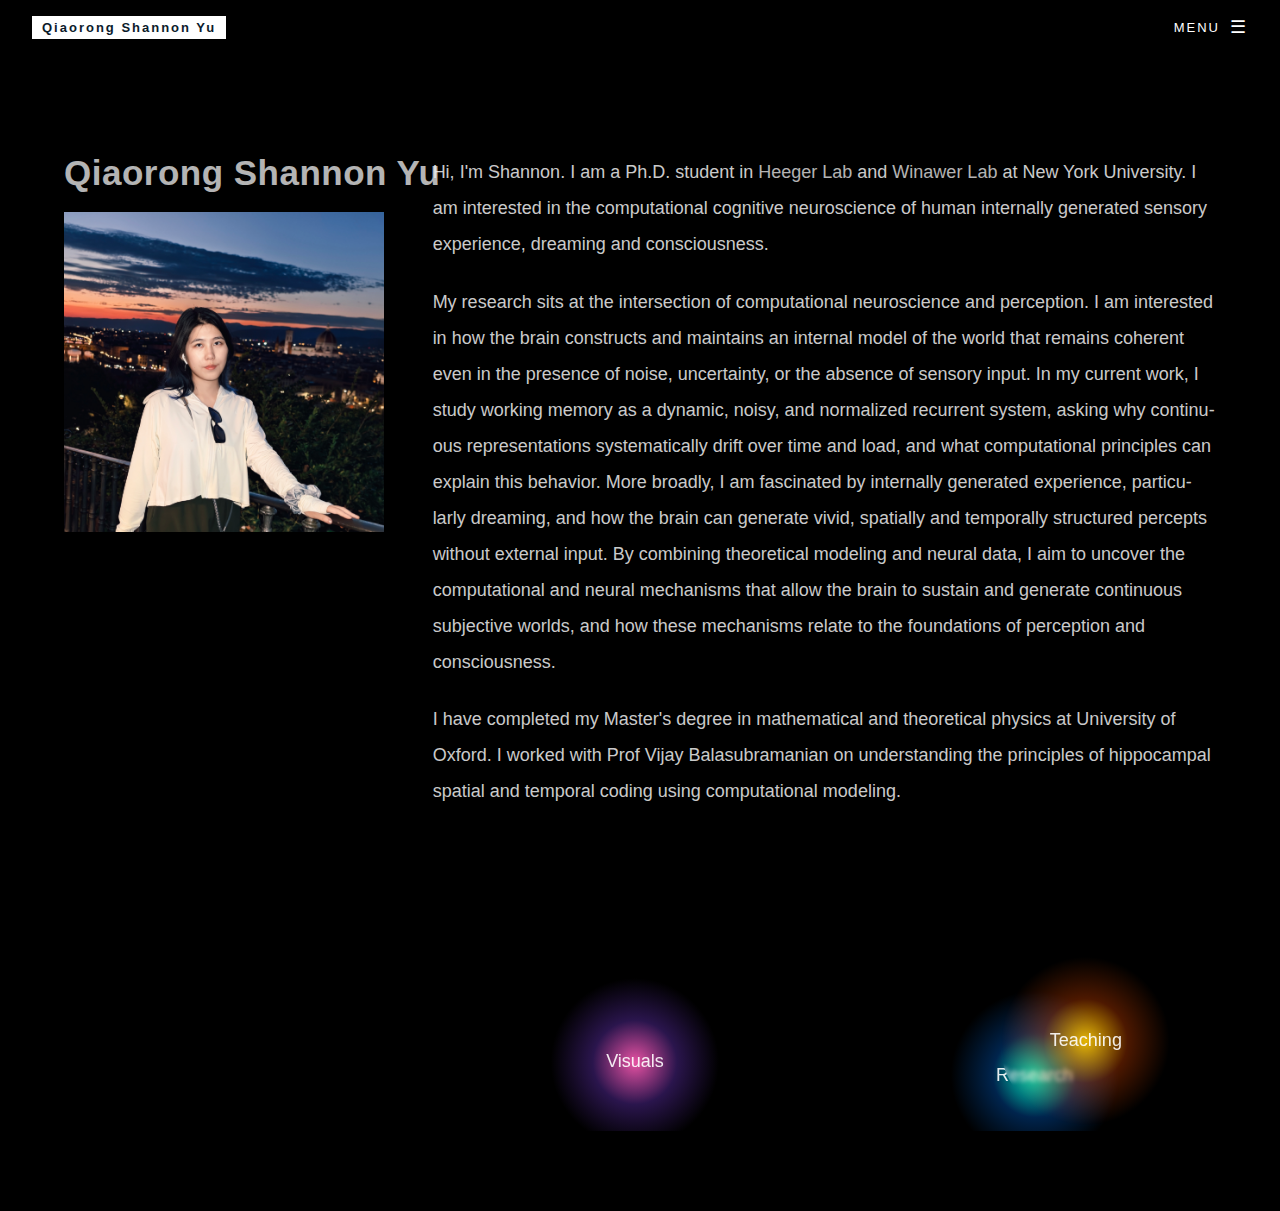
<file: index.html>
<!DOCTYPE html>
<html lang="en">
<head>
  <meta charset="utf-8" />
  <meta http-equiv="X-UA-Compatible" content="IE=edge">
  <title>Q S Yu</title>
  <meta name="viewport" content="width=device-width, initial-scale=1">
  <link rel="stylesheet" type="text/css" href="main.css" />
  <link rel="stylesheet" href="https://cdnjs.cloudflare.com/ajax/libs/font-awesome/6.0.0-beta3/css/all.min.css">
</head>



<body>

  <!-- Site header with navigation -->
  <header class="site-header">
    <div class="nav-left">
      <span class="name-tag">Qiaorong Shannon Yu</span>
    </div>

    <div class="nav-center">
      <!-- COMPUTATIONAL COGNITIVE NEUROSCIENCE -->
    </div>

    <button class="nav-menu" id="menuBtn" aria-expanded="false" aria-controls="menuPanel">
      MENU <span class="burger">☰</span>
    </button>
  </header>

  <!-- Slide-in menu panel -->
  <div class="menu-overlay" id="menuOverlay" hidden></div>

  <aside class="menu-panel" id="menuPanel" aria-hidden="true">
    <button class="menu-close" id="menuClose" aria-label="Close menu">×</button>

    <nav class="menu-links">
      <a href="./pages/research_page/index.html">Research</a>
      <a href="./pages/art_page/index.html">Digital Art</a>
      <a href="./pages/comm_page/index.html">Teaching</a>

      <hr/>

      <a href="dict/files/qyu_cv.pdf"><i class="fas fa-file-alt"></i> CV</a>
      <a href="mailto:s.yu@nyu.edu"><i class="fas fa-envelope"></i> Email</a>
      <a href="https://github.com/qrsyu"><i class="fab fa-github"></i> Github</a>
      <a href="https://scholar.google.com/citations?user=2EaykxYAAAAJ&hl=en&oi=ao"><i class="fab fa-google"></i> Scholar</a>
      <a href="https://orcid.org/0009-0008-3761-3931" target="_blank" rel="noopener"><i class="fab fa-orcid"></i> ORCID</a>
      <a href="https://www.linkedin.com/in/qrsyu27315"><i class="fab fa-linkedin"></i> LinkedIn</a>
      <p><i class="fas fa-map-marker-alt"></i> New York, USA</p>
    </nav>
  </aside>

  <!-- Fullscreen interactive layer -->
  <canvas id="fx-canvas" aria-hidden="true"></canvas>

  <!-- Self introductions  -->
  <div class="intro"> 
      <div class="intro-left">
          <div class="intro-name">
              <h1>Qiaorong Shannon Yu</h1>
          </div>
          <div class="intro-photo">
              <img src="dict/images/profile.jpg" alt="Qiaorong Shannon Yu portrait">
          </div>
      </div>
      <div class="intro-right">
          <h2>
          Hi, I'm Shannon. I am a Ph.D. student in <a href="https://www.cns.nyu.edu/heegerlab/?page=home">Heeger Lab</a> and <a href='https://wp.nyu.edu/winawerlab/'>Winawer Lab</a> at New York University.
          I am interested in the computational cognitive neuroscience of human internally generated sensory experience, dreaming and consciousness. 
          </h2>
          <h2>
          My research sits at the intersection of computational neuroscience and perception. 
          I am interested in how the brain constructs and maintains an internal model of the world that remains coherent even in the presence of noise, 
          uncertainty, or the absence of sensory input. In my current work, I study working memory as a dynamic, noisy, and normalized recurrent system, 
          asking why continuous representations systematically drift over time and load, and what computational principles can explain this behavior. 
          More broadly, I am fascinated by internally generated experience, particularly dreaming, and how the brain can generate vivid, spatially and 
          temporally structured percepts without external input. By combining theoretical modeling and neural data, I aim to uncover the computational 
          and neural mechanisms that allow the brain to sustain and generate continuous subjective worlds, and how these mechanisms relate to the foundations 
          of perception and consciousness.
          <!-- My current research focues on how internally generated activity patterns drift over time and scale with working memory load, and how these dynamics can account for characteristic behavioral error patterns observed in human working memory.
          Using computational models, I study how biologically intrinsic noise interacts with recurrent neural dynamics to shape the stability and variability of these internal representations, linking circuit-level processes to behavioral measures of memory performance.     -->
          </h2>
          <h2>
          I have completed my Master's degree in mathematical and theoretical physics at University of Oxford. I worked with Prof Vijay Balasubramanian on understanding the principles of hippocampal spatial and temporal coding using computational modeling. 
          </h2>
      </div>
  </div>

  <section id="neurons-section">
    <div id="neurons-layer"></div>
  </section>

  <script src="menu.js"></script>
  <script src="neuron.js"></script> 
</body>
</html>
</file>
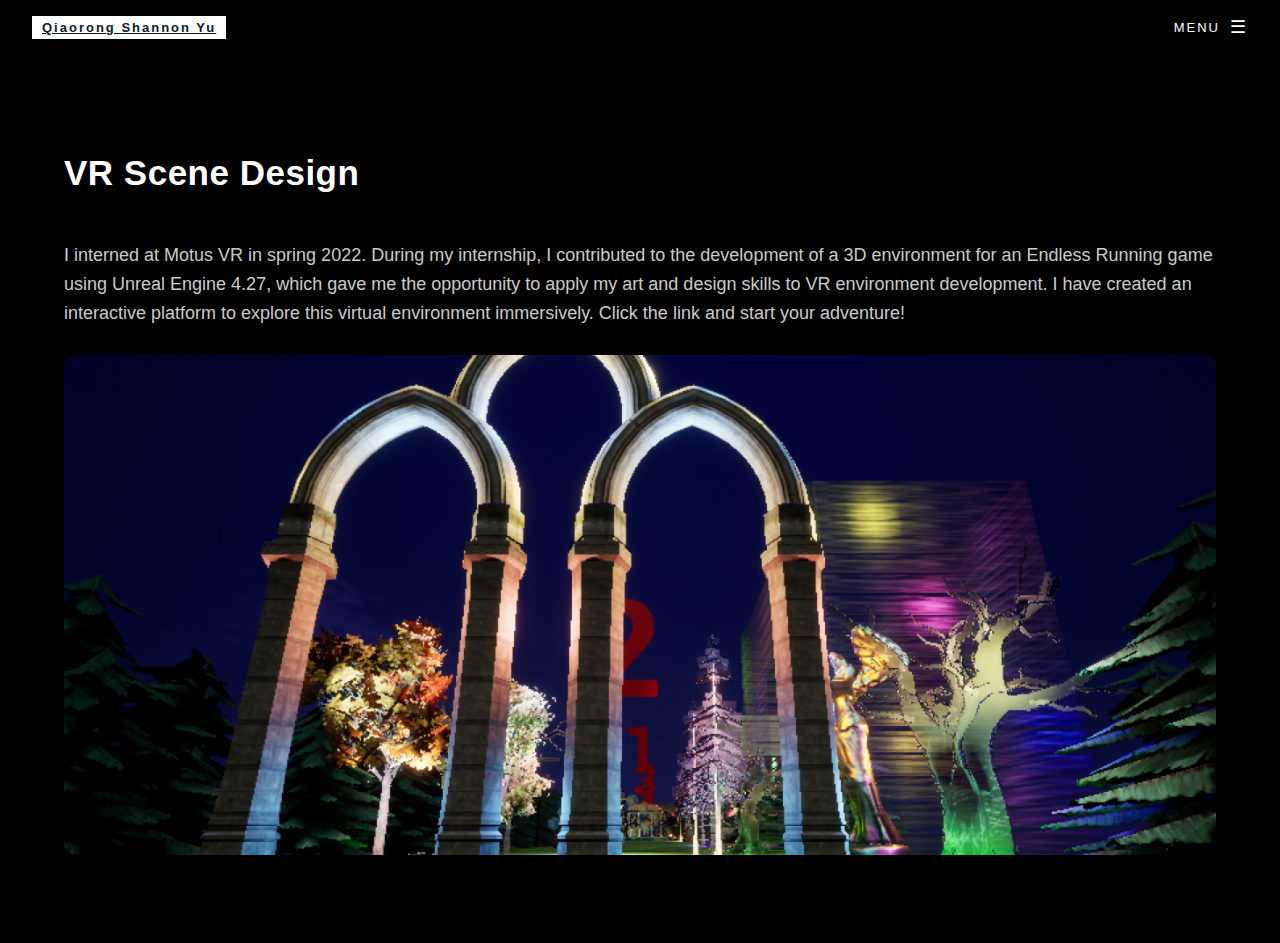
<file: pages/art_page/index.html>
<!DOCTYPE html>
<html lang="en">
<head>
    <meta charset="utf-8" />
    <meta http-equiv="X-UA-Compatible" content="IE=edge">
    <title>Q S Yu | Digital Art</title>
    <meta name="viewport" content="width=device-width, initial-scale=1">
    <link rel="stylesheet" href="../../main.css">
    <link rel="stylesheet" href="https://cdnjs.cloudflare.com/ajax/libs/font-awesome/6.0.0-beta3/css/all.min.css">
</head>



<!-- <body style="background-image: url('../../dict/images/art_cover.png');"> -->
<body>
    <div id="site-header"></div>
    
    <canvas id="fx-canvas" aria-hidden="true"></canvas>

    <div class="subpage"> 
        <div class="subpage-name">
            <h1>VR Scene Design</h1>
        </div>
        <div class="subpage-right">
            <h2>
                <!-- Motus VR is a company renowned for its innovative virtual reality locomotion platforms, and
                ROVR Systems Ltd makes a naturally intuitive locomotion platform for navigating virtual reality 
                (the ROVR), making VR comfortable and accessible for 4yrs to 80+yrs. It is utilized in various sectors 
                including healthcare, training, and gaming.  -->
                I interned at Motus VR in spring 2022. During my internship, I contributed to the development of 
                a 3D environment for an Endless Running game using Unreal Engine 4.27, which gave me the opportunity 
                to apply my art and design skills to VR environment development. I have created an interactive platform 
                to explore this virtual environment immersively. Click the link and start your adventure!
            </h2>
        </div>
        <div class="subpage-photo">
            <img src="../../dict/images/art/unreal-engine/10.png">
            <img src="../../dict/images/art/unreal-engine/11.png">
            <img src="../../dict/images/art/unreal-engine/12.png">
            <img src="../../dict/images/art/unreal-engine/13.png">
            <img src="../../dict/images/art/unreal-engine/5.png">
            <img src="../../dict/images/art/unreal-engine/6.png">
            <img src="../../dict/images/art/unreal-engine/16.png">
            <img src="../../dict/images/art/unreal-engine/7.png">
            <img src="../../dict/images/art/unreal-engine/3.png">
            <img src="../../dict/images/art/unreal-engine/4.png">
            <img src="../../dict/images/art/unreal-engine/2.png">
            <img src="../../dict/images/art/unreal-engine/15.png">
            <img src="../../dict/images/art/unreal-engine/1.png">
            <img src="../../dict/images/art/unreal-engine/8.png">
            <img src="../../dict/images/art/unreal-engine/9.png">
            <img src="../../dict/images/art/unreal-engine/14.png">
        </div>
    </div>
    
    <script src="../../pages/components/header_menu_content.js"></script>
    <script src="../../menu.js"></script>

</body>
</html>
</file>
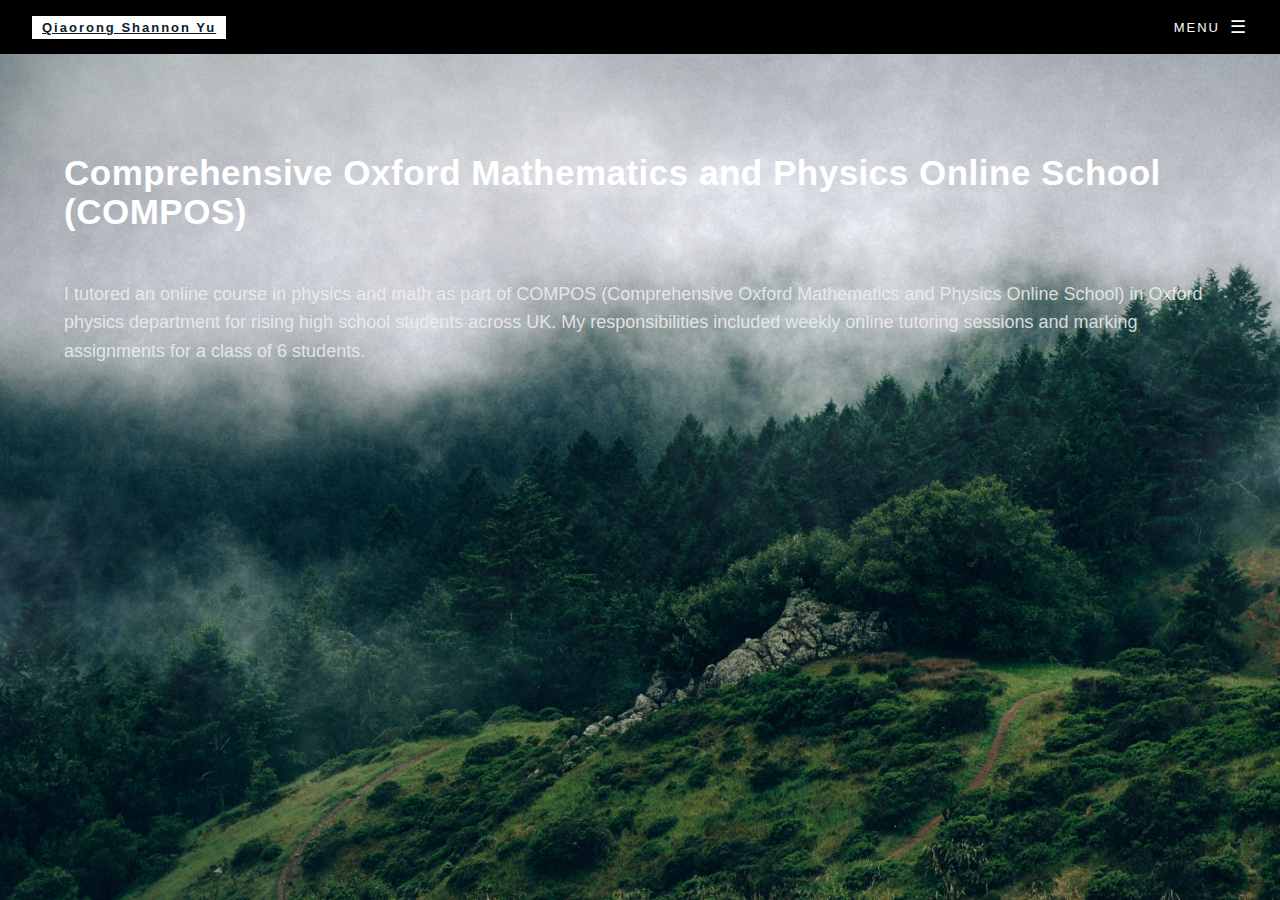
<file: pages/comm_page/index.html>
<!DOCTYPE html>
<html lang="en">
<head>
    <meta charset="utf-8" />
    <meta http-equiv="X-UA-Compatible" content="IE=edge">
    <title>Q S Yu | Teaching</title>
    <meta name="viewport" content="width=device-width, initial-scale=1">
    <link rel="stylesheet" href="../../main.css"/>
    <link rel="stylesheet" href="https://cdnjs.cloudflare.com/ajax/libs/font-awesome/6.0.0-beta3/css/all.min.css">
</head>



<body style="background-image: url('../../dict/images/comm_cover.png');">
    <div id="site-header"></div>
    
    <canvas id="fx-canvas" aria-hidden="true"></canvas>

    <div class="subpage"> 
        <div class="subpage-name">
            <h1>Comprehensive Oxford Mathematics and Physics Online School (COMPOS)</h1>
        </div>
        <div class="subpage-right">
            <h2>I tutored an online course in physics and math as part of COMPOS (Comprehensive Oxford Mathematics 
                and Physics Online School) in Oxford physics department for rising high school students across UK. 
                My responsibilities included weekly online tutoring sessions and marking assignments for a class of 6 students.
            </h2>
        </div>
    </div>
    
    <script src="../../pages/components/header_menu_content.js"></script>
    <script src="../../menu.js"></script>

</body>
</html>
</file>
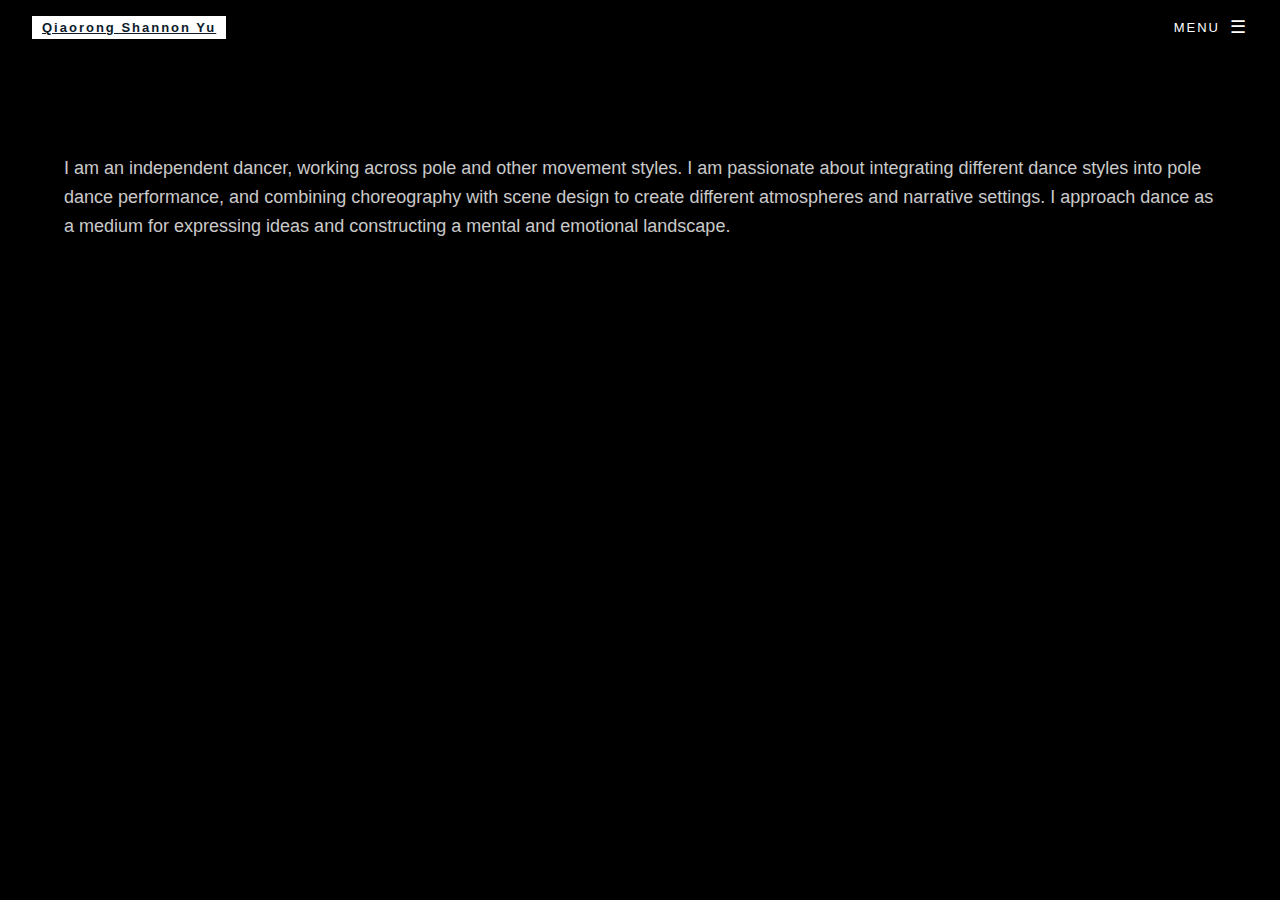
<file: pages/perform_page/index.html>
<!DOCTYPE html>
<html lang="en">
<head>
    <meta charset="utf-8" />
    <meta http-equiv="X-UA-Compatible" content="IE=edge">
    <title>Q S Yu | Performance</title>
    <meta name="viewport" content="width=device-width, initial-scale=1">
    <link rel="stylesheet" href="../../main.css">
    <link rel="stylesheet" href="https://cdnjs.cloudflare.com/ajax/libs/font-awesome/6.0.0-beta3/css/all.min.css">
</head>



<body>
    <div id="site-header"></div>
    
    <canvas id="fx-canvas" aria-hidden="true"></canvas>

    <div class="subpage"> 
        <!-- <div class="subpage-name">
            <h1>VR Scene Design</h1>
        </div> -->
        <div class="subpage-right">
            <h2>
            I am an independent dancer, working across pole and other movement styles.
            I am passionate about integrating different dance styles into pole dance performance, 
            and combining choreography with scene design to create different atmospheres and narrative settings.
            I approach dance as a medium for expressing ideas and constructing a mental and emotional landscape.
            </h2>
        </div>
    </div>
    
    <script src="../../pages/components/header_menu_content.js"></script>
    <script src="../../menu.js"></script>

</body>
</html>
</file>
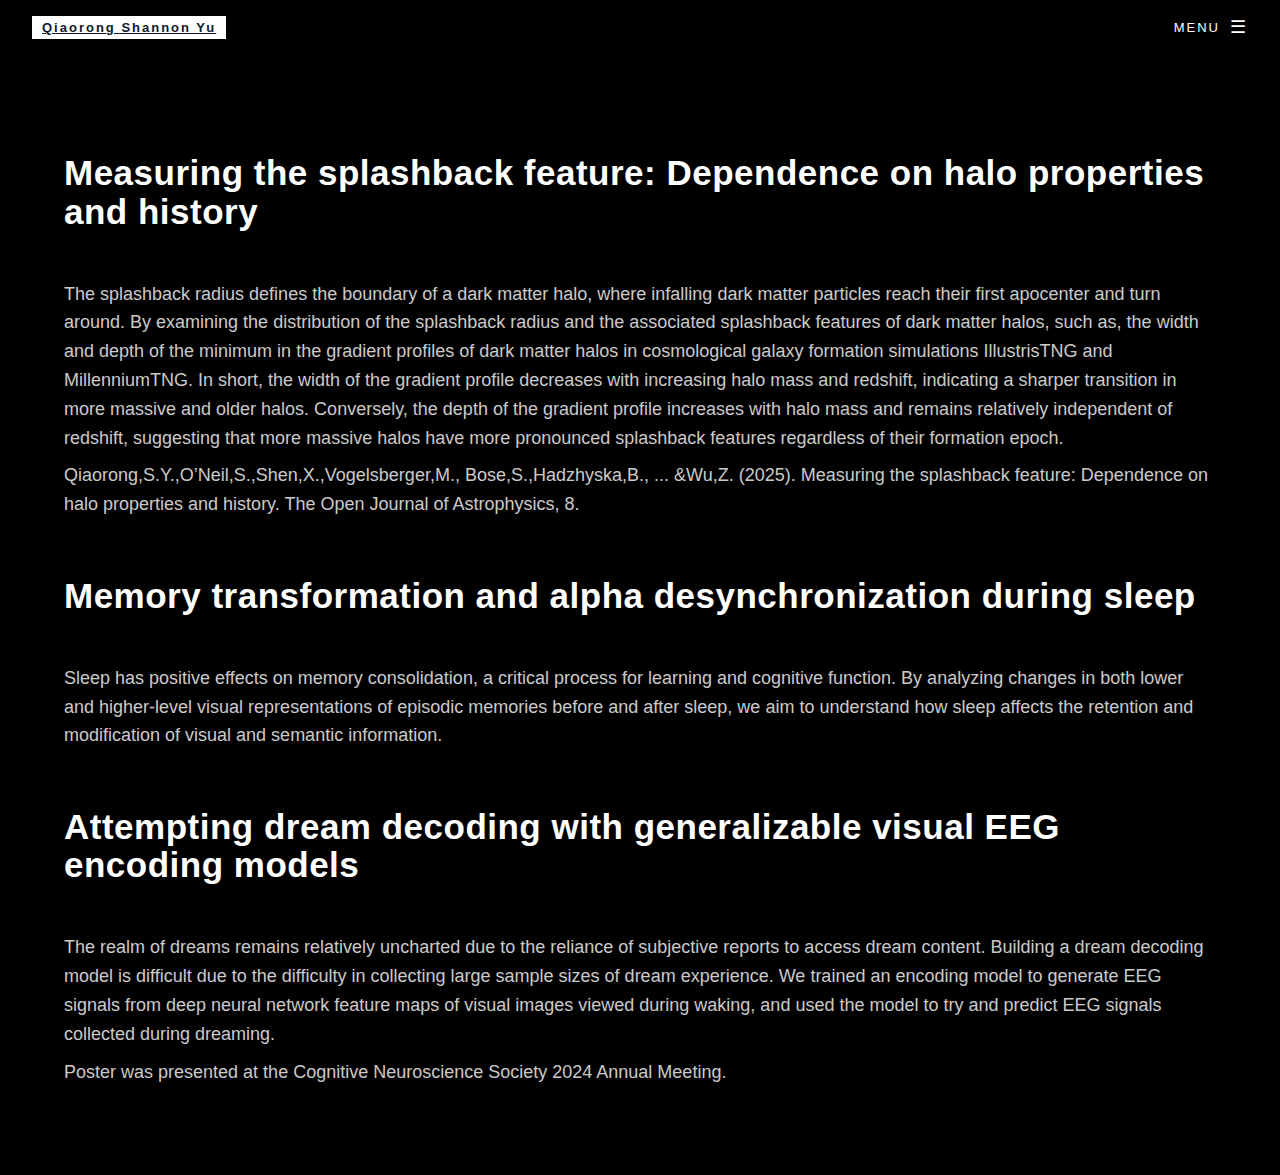
<file: pages/research_page/index.html>
<!DOCTYPE html>
<html lang="en">
<head>
    <meta charset="utf-8" />
    <meta http-equiv="X-UA-Compatible" content="IE=edge">
    <title>Q S Yu | Research</title>
    <meta name="viewport" content="width=device-width, initial-scale=1">
    <link rel="stylesheet" href="../../main.css">
    <link rel="stylesheet" href="https://cdnjs.cloudflare.com/ajax/libs/font-awesome/6.0.0-beta3/css/all.min.css">
</head>


<body>
<!-- <body style="background-image: url('../../dict/images/research_cover.jpg');"> -->

    <div id="site-header"></div>
    <canvas id="fx-canvas" aria-hidden="true"></canvas>

    <div class="subpage"> 
        <div class="subpage-name">
            <h1>Measuring the splashback feature: Dependence on halo properties and history</h1>
        </div>
        <div class="subpage-right">
            <h2>The splashback radius defines the boundary of a dark matter halo, where infalling dark matter particles 
                reach their first apocenter and turn around. By examining the distribution of the splashback radius 
                and the associated splashback features of dark matter halos, such as, the width and depth of the minimum 
                in the gradient profiles of dark matter halos in cosmological galaxy formation simulations IllustrisTNG 
                and MillenniumTNG. In short, the width of the gradient profile decreases with increasing halo mass and 
                redshift, indicating a sharper transition in more massive and older halos. Conversely, the depth of the 
                gradient profile increases with halo mass and remains relatively independent of redshift, suggesting 
                that more massive halos have more pronounced splashback features regardless of their formation epoch.
            </h2>
            <h2><a href="https://doi.org/10.33232/001c.146824" class="ext-link">Qiaorong,S.Y.,O’Neil,S.,Shen,X.,Vogelsberger,M.,
                Bose,S.,Hadzhyska,B., ... &Wu,Z. (2025). Measuring the splashback feature: Dependence on halo properties and history. 
                The Open Journal of Astrophysics, 8.</a></h2>
        </div>

        <div class="subpage-name">
            <h1>Memory transformation and alpha desynchronization during sleep</h1>
        </div>
        <div class="subpage-right">
            <h2>Sleep has positive effects on memory consolidation, a critical process for learning 
                and cognitive function. By analyzing changes in both lower and higher-level visual 
                representations of episodic memories before and after sleep, we aim to understand how sleep 
                affects the retention and modification of visual and semantic information.
            </h2>
        </div>
        
        <div class="subpage-name">
            <h1>Attempting dream decoding with generalizable visual EEG encoding models</h1>
        </div>
        <div class="subpage-right">
            <h2>The realm of dreams remains relatively uncharted due to the reliance of subjective 
                reports to access dream content. Building a dream decoding model is difficult due 
                to the difficulty in collecting large sample sizes of dream experience. We trained 
                an encoding model to generate EEG signals from deep neural network feature maps of 
                visual images viewed during waking, and used the model to try and predict EEG 
                signals collected during dreaming.
            </h2>
            <h2><a href="../../dict/files/S.Yu_cns_poster.pdf" class="ext-link">Poster</a> was presented at the Cognitive 
                Neuroscience Society 2024 Annual Meeting.</h2>
        </div>
  
    </div>

    <script src="../../pages/components/header_menu_content.js"></script>
    <script src="../../menu.js"></script>
</body>
</html>
</file>
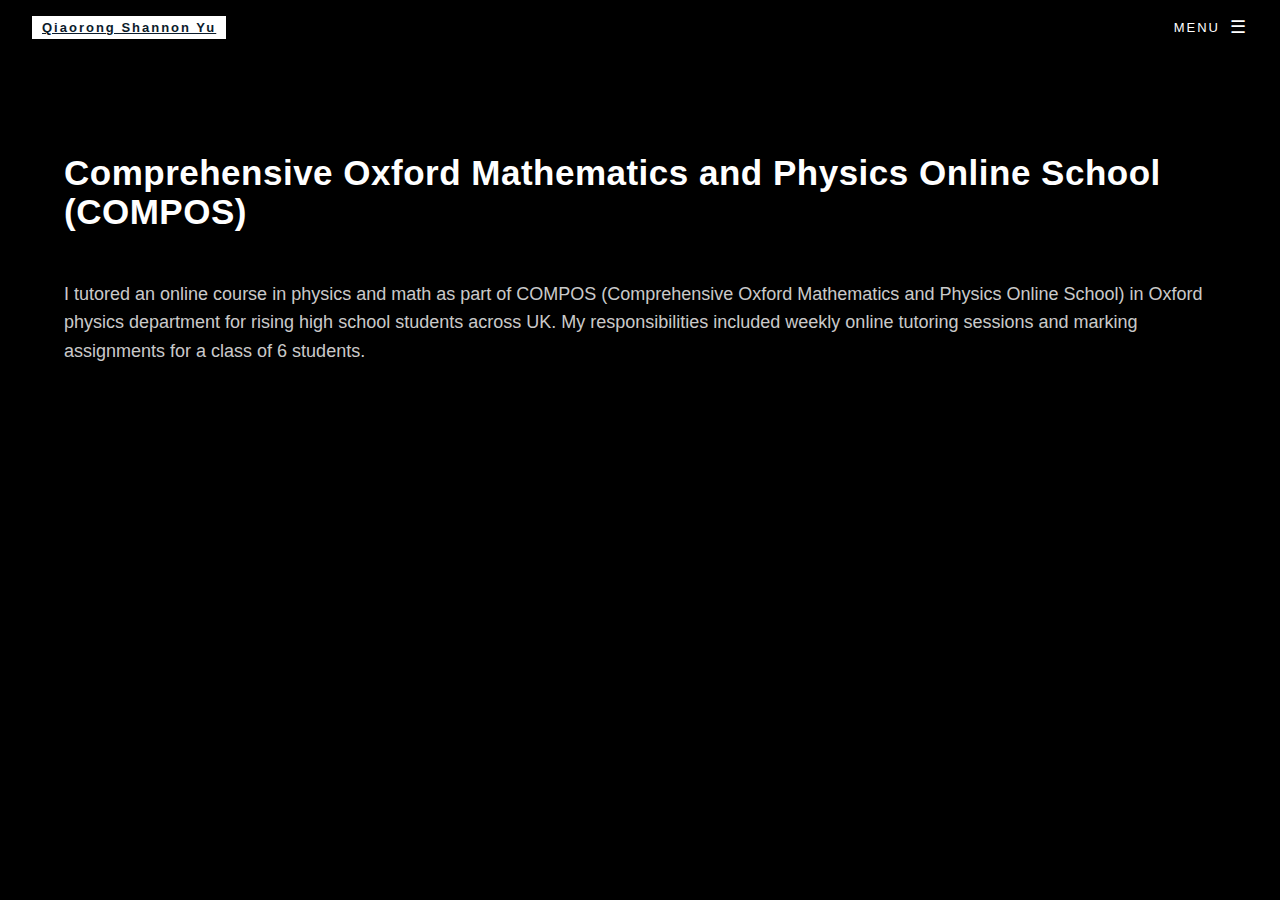
<file: pages/teach_page/index.html>
<!DOCTYPE html>
<html lang="en">
<head>
    <meta charset="utf-8" />
    <meta http-equiv="X-UA-Compatible" content="IE=edge">
    <title>Q S Yu | Teaching</title>
    <meta name="viewport" content="width=device-width, initial-scale=1">
    <link rel="stylesheet" href="../../main.css"/>
    <link rel="stylesheet" href="https://cdnjs.cloudflare.com/ajax/libs/font-awesome/6.0.0-beta3/css/all.min.css">
</head>


<body>
<!-- <body style="background-image: url('../../dict/images/comm_cover.png');"> -->
    <div id="site-header"></div>
    
    <canvas id="fx-canvas" aria-hidden="true"></canvas>

    <div class="subpage"> 
        <div class="subpage-name">
            <h1>Comprehensive Oxford Mathematics and Physics Online School (COMPOS)</h1>
        </div>
        <div class="subpage-right">
            <h2>I tutored an online course in physics and math as part of COMPOS (Comprehensive Oxford Mathematics 
                and Physics Online School) in Oxford physics department for rising high school students across UK. 
                My responsibilities included weekly online tutoring sessions and marking assignments for a class of 6 students.
            </h2>
        </div>
    </div>
    
    <script src="../../pages/components/header_menu_content.js"></script>
    <script src="../../menu.js"></script>

</body>
</html>
</file>
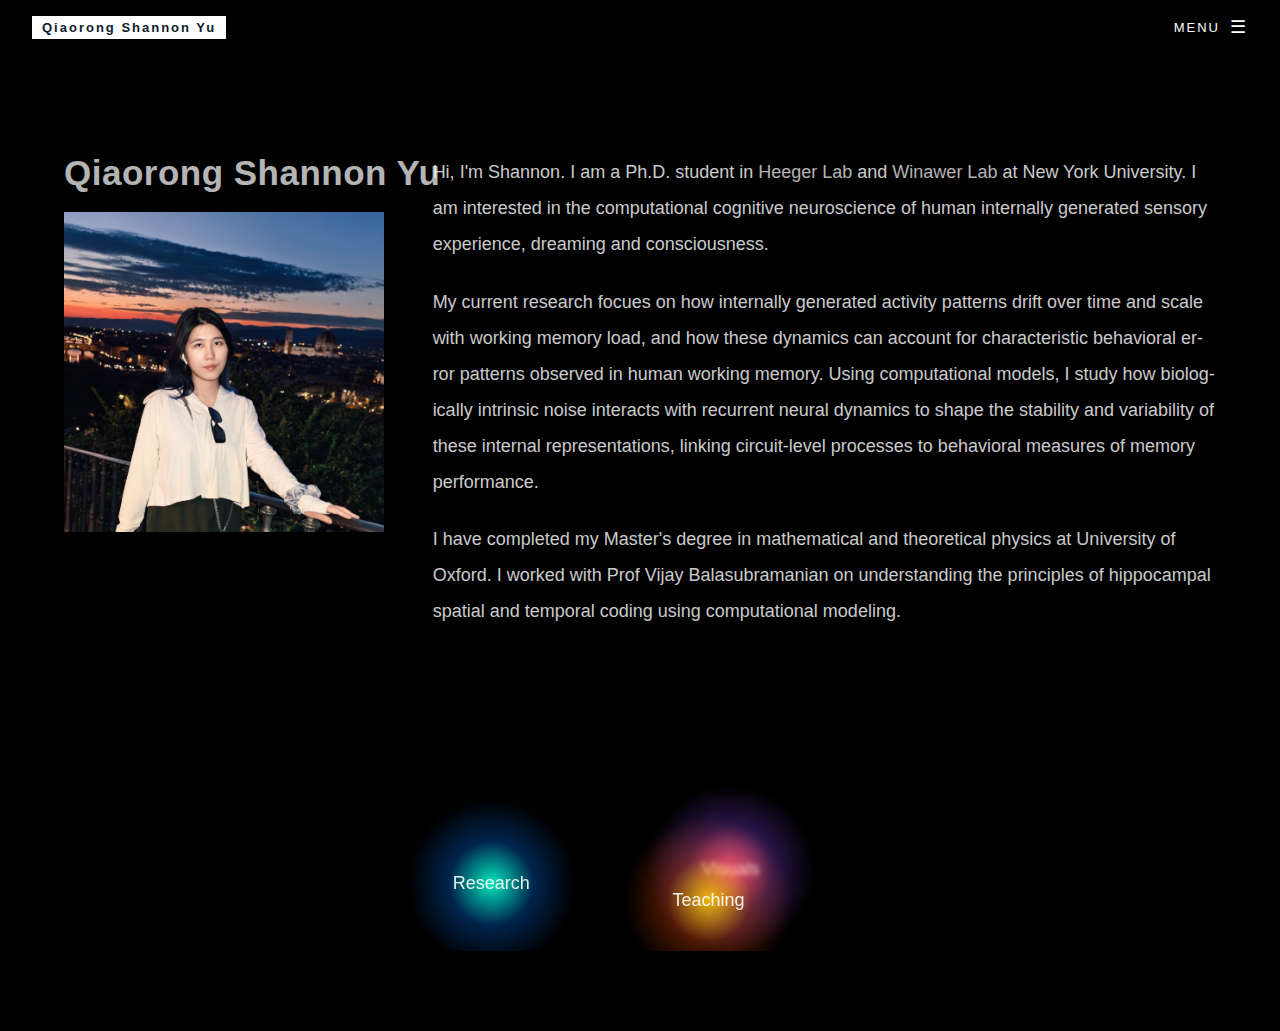
<file: main.html>
<!DOCTYPE html>
<html lang="en">
<head>
  <meta charset="utf-8" />
  <meta http-equiv="X-UA-Compatible" content="IE=edge">
  <title>Q S Yu</title>
  <meta name="viewport" content="width=device-width, initial-scale=1">
  <link rel="stylesheet" type="text/css" href="main.css" />
  <link rel="stylesheet" href="https://cdnjs.cloudflare.com/ajax/libs/font-awesome/6.0.0-beta3/css/all.min.css">
</head>



<body>

  <!-- Site header with navigation -->
  <header class="site-header">
    <div class="nav-left">
      <span class="name-tag">Qiaorong Shannon Yu</span>
    </div>

    <div class="nav-center">
      <!-- COMPUTATIONAL COGNITIVE NEUROSCIENCE -->
    </div>

    <button class="nav-menu" id="menuBtn" aria-expanded="false" aria-controls="menuPanel">
      MENU <span class="burger">☰</span>
    </button>
  </header>

  <!-- Slide-in menu panel -->
  <div class="menu-overlay" id="menuOverlay" hidden></div>

  <aside class="menu-panel" id="menuPanel" aria-hidden="true">
    <button class="menu-close" id="menuClose" aria-label="Close menu">×</button>

    <nav class="menu-links">
      <a href="./pages/research_page/index.html">Research</a>
      <a href="./pages/art_page/index.html">Digital Art</a>
      <a href="./pages/comm_page/index.html">Community</a>

      <hr/>

      <a href="dict/files/qyu_cv.pdf"><i class="fas fa-file-alt"></i> CV</a>
      <a href="mailto:s.yu@nyu.edu"><i class="fas fa-envelope"></i> Email</a>
      <a href="https://github.com/qrsyu"><i class="fab fa-github"></i> Github</a>
      <a href="https://scholar.google.com/citations?user=2EaykxYAAAAJ&hl=en&oi=ao"><i class="fab fa-google"></i> Scholar</a>
      <a href="https://orcid.org/0009-0008-3761-3931" target="_blank" rel="noopener"><i class="fab fa-orcid"></i> ORCID</a>
      <a href="https://www.linkedin.com/in/qrsyu27315"><i class="fab fa-linkedin"></i> LinkedIn</a>
      <p><i class="fas fa-map-marker-alt"></i> New York, USA</p>
    </nav>
  </aside>

  <!-- Fullscreen interactive layer -->
  <canvas id="fx-canvas" aria-hidden="true"></canvas>

  <!-- Self introductions  -->
  <div class="intro"> 
      <div class="intro-left">
          <div class="intro-name">
              <h1>Qiaorong Shannon Yu</h1>
          </div>
          <div class="intro-photo">
              <img src="dict/images/profile.jpg" alt="Qiaorong Shannon Yu portrait">
          </div>
      </div>
      <div class="intro-right">
          <h2>
          Hi, I'm Shannon. I am a Ph.D. student in <a href="https://www.cns.nyu.edu/heegerlab/?page=home">Heeger Lab</a> and <a href='https://wp.nyu.edu/winawerlab/'>Winawer Lab</a> at New York University.
          I am interested in the computational cognitive neuroscience of human internally generated sensory experience, dreaming and consciousness. 
          </h2>
          <h2>
          My current research focues on how internally generated activity patterns drift over time and scale with working memory load, and how these dynamics can account for characteristic behavioral error patterns observed in human working memory.
          Using computational models, I study how biologically intrinsic noise interacts with recurrent neural dynamics to shape the stability and variability of these internal representations, linking circuit-level processes to behavioral measures of memory performance.    
          </h2>
          <h2>
          I have completed my Master's degree in mathematical and theoretical physics at University of Oxford. I worked with Prof Vijay Balasubramanian on understanding the principles of hippocampal spatial and temporal coding using computational modeling. 
          </h2>
      </div>
  </div>

  <section id="neurons-section">
    <div id="neurons-layer"></div>
  </section>

  <script src="menu.js"></script>
  <script src="neuron.js"></script> 
</body>
</html>
</file>
<file: main.css>
@import url("css/menu.css");
@import url("css/header.css");
@import url("css/intro.css");
@import url("css/neuron.css");
@import url("css/subpages.css");

*{
  margin: 0;
  padding: 0;
  box-sizing: border-box;
}

body{
  min-height: 100vh;
  background: #000000;
  font-family: -apple-system, BlinkMacSystemFont, "Segoe UI", Roboto, sans-serif;
  margin: 0;
  padding-bottom: 80px;
}

/* Media query for small screens (phones, under 600px wide) */
@media (max-width: 768px) {
  html,
  body{
    overflow-x: hidden;
  }
  .intro{
    flex-direction: column;
    gap: 20px;
  }
  .intro-left{
    flex: none;
    width: 100%;
    min-width: 0;
  }
  .intro-name h1{
    white-space: normal; 
  }
  .subpage-photo {
    width: 100vw;
    margin-left: calc(50% - 50vw);
    margin-right: calc(50% - 50vw);
  }
  .subpage-photo img {
    width: 100vw;
    max-width: 100vw;
    height: auto;
    object-fit: contain;
  }
  .subpage-right{
    flex-direction: column;
    gap: 20px;
    flex: none;
    width: 100%;
    min-width: 0;
  }
  .subpage-name h1{
    white-space: normal; 
  }
  .paper-box{
    max-width:100%;
    white-space: normal; 
    overflow-wrap: anywhere;
    word-break: break-word;
  }
  .subpage-right h2,
  .subpage-right a{
    overflow-wrap: anywhere;
    word-break: break-word;
  }
}
</file>
